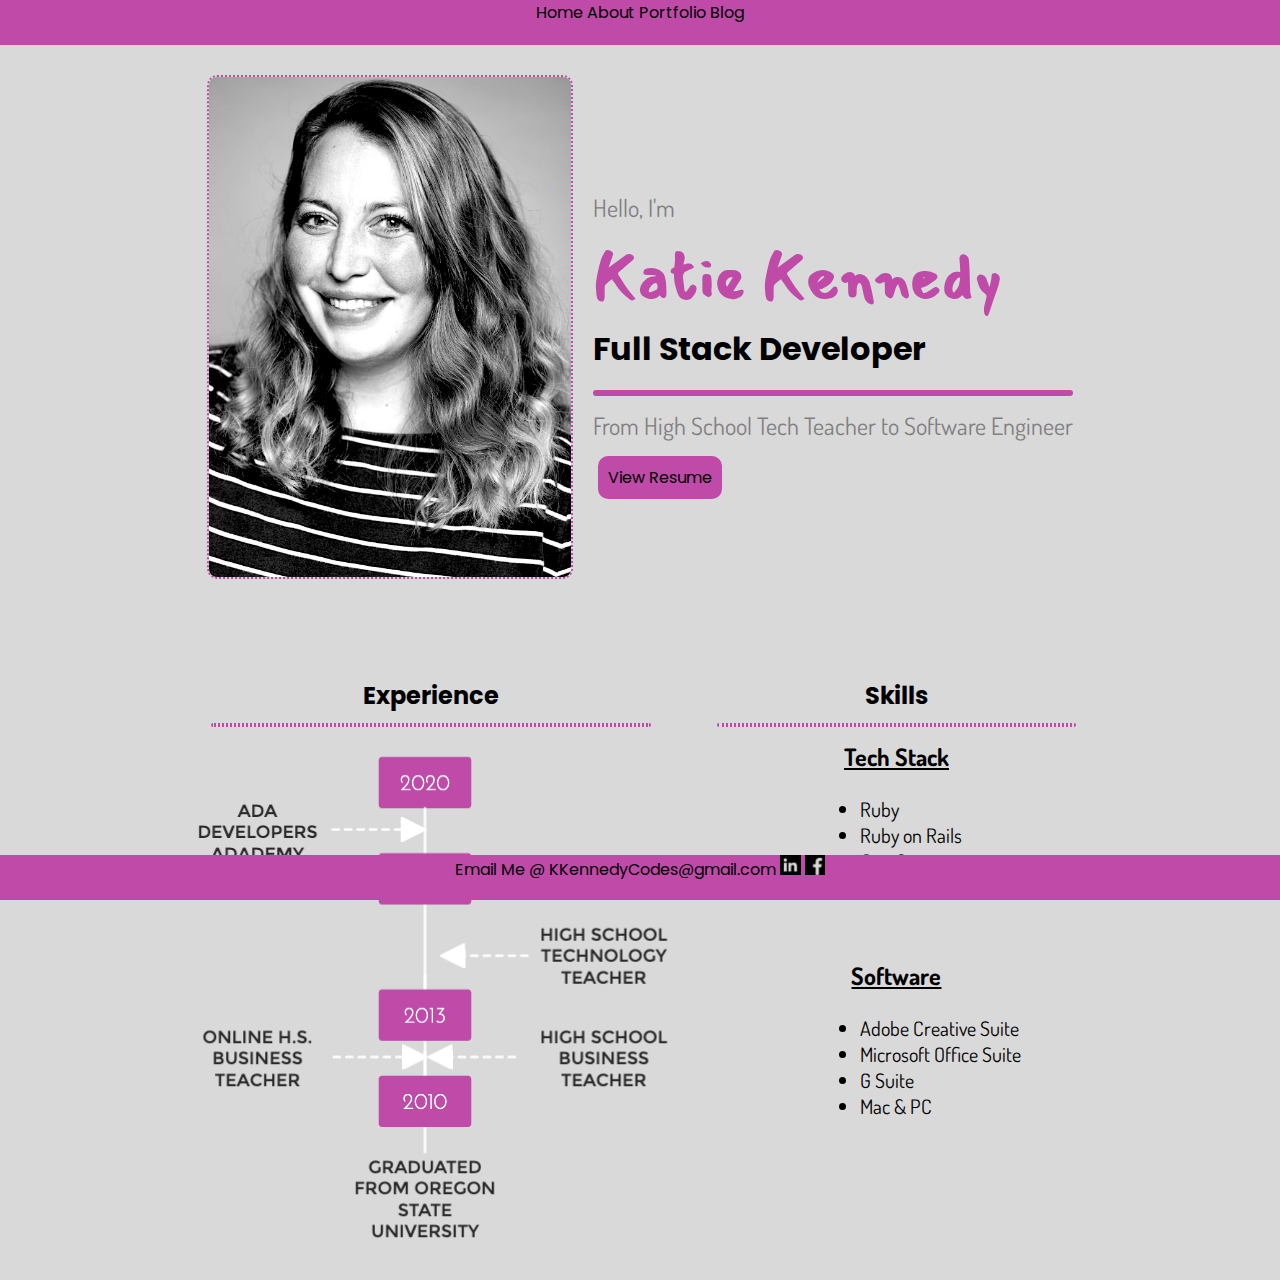
<file: index.html>
<!DOCTYPE html>
<html lang="en">
<head>
  <meta charset="UTF-8">
  <meta name="viewport" content="width=device-width, initial-scale=1.0">
  <meta http-equiv="X-UA-Compatible" content="ie=edge">
  <link rel="stylesheet" href="styles/style.css">
  <link rel="stylesheet" href="styles/heading_style.css">
  <link rel="stylesheet" href="styles/basic_info_style.css">
  <link href="https://fonts.googleapis.com/css?family=Dosis|Mansalva|Poppins&display=swap" rel="stylesheet">
  <title>KKennedy</title>
</head>
<body>
  <nav>
    <a href="index.html">Home</a>
    <a href="lib/about.html">About</a>
    <a href="lib/portfolio.html">Portfolio</a>
    <a href="lib/code-journal.html">Blog</a>
  </nav>
  <section class="hello">
    <section class="hello_picture">
        <img src="assets/headshot.jpg" alt="headshot">
    </section>
    <section class="hello_name">
      <p>Hello, I'm</p>
      <h1>Katie Kennedy</h1>
      <h2>Full Stack Developer</h2>
      <hr>
      <p>From High School Tech Teacher to Software Engineer</p>
      <a href="https://docs.google.com/document/d/1N8E2xQQyq9qSGCXmQn1lt1HXCGF-ITZzW6hyfJC5hLY/edit?usp=sharing" target="_blank" id="resume_link">View Resume</a>
    </section>
    
  </section>
  <section class="basicinfo">
    <section class="basicinfo_exp">
      <h2>Experience</h2>
      <hr /><br />
      <img src="assets/timeline.png" alt="Experience Timeline">
    </section>
    <section class="basicinfo_skills">
      <h2>Skills</h2>
      <hr />
      <h3>Tech Stack</h3>
      <ul>
        <li>Ruby</li>
        <li>Ruby on Rails</li>
        <li>JavaScript</li>
        <li>HTML & CSS</li>
      </ul>
      <br />
      <h3>Software</h3>
      <ul>
        <li>Adobe Creative Suite</li>
        <li>Microsoft Office Suite</li>
        <li>G Suite</li>
        <li>Mac & PC</li>
      </ul>
    </section>
  </section>
  <footer>
    <a href="mailto:kkennedycodes@gmail.com">Email Me @ KKennedyCodes@gmail.com</a>
    <a href="https://www.linkedin.com/in/KKennedyCodes"><img src="assets/linkedin.png" alt="linkedin logo"></a>
    <a href="https://www.facebook.com/katelin.a.kennedy"><img src="assets/facebook.png" alt="facebook logo"></a>
  </footer>
</body>
</html>
</file>
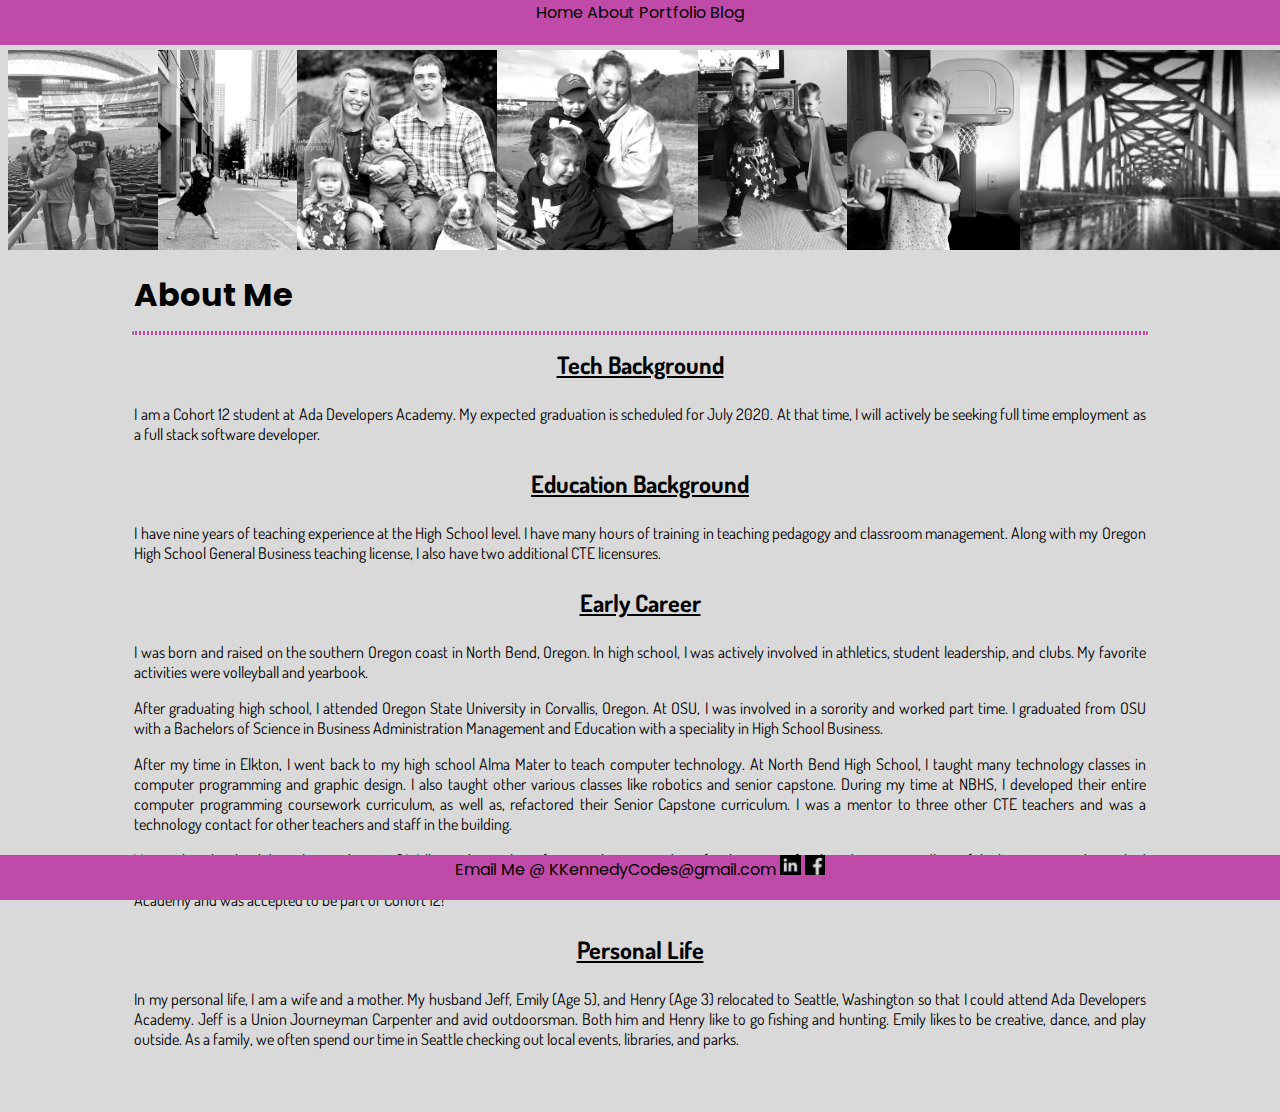
<file: lib/about.html>
<!DOCTYPE html>
<html lang="en">
<head>
  <meta charset="UTF-8">
  <meta name="viewport" content="width=device-width, initial-scale=1.0">
  <meta http-equiv="X-UA-Compatible" content="ie=edge">
  <link rel="stylesheet" href="../styles/style.css">
  <!-- <link rel="stylesheet" href="../styles/heading_style.css">
  <link rel="stylesheet" href="../styles/basic_info_style.css"> -->
  <link rel="stylesheet" href="../styles/about_style.css">
  <link href="https://fonts.googleapis.com/css?family=Dosis|Mansalva|Poppins&display=swap" rel="stylesheet">
  <title>KKennedy</title>
</head>
<body>
  <nav>
    <!-- sticky nav with tab and social icons -->
    <a href="../index.html">Home</a>
    <a href="about.html">About</a>
    <a href="portfolio.html">Portfolio</a>
    <a href="code-journal.html">Blog</a>
  </nav>
  <section class="photos">
  <img src="../assets/familyphotos/marinersgame.jpg" alt="Family Picture at Seattle Mariners Game">
  <img src="../assets/familyphotos/seattleemily.jpg" alt="Daughter in Seattle">
  <img src="../assets/familyphotos/familyphoto.jpg" alt="Family Photo">
  <img src="../assets/familyphotos/coast.jpg" alt="Picture at the Oregon Coast">
  <img src="../assets/familyphotos/superheroes.jpg" alt="Kids Dressed as Superheroes">
  <img src="../assets/familyphotos/basketballhenry.jpg" alt="Henry Playing Basketball">
  <img src="../assets/familyphotos/bridge.jpg" alt="Green Bridge">
  <img src="../assets/familyphotos/climbing.jpg" alt="Zipline in Mexico">
  </section>
  <section class="content">
    <h1>About Me</h1>
    <hr />
    <h3>Tech Background</h3>
    <p>I am a Cohort 12 student at Ada Developers Academy.  My expected graduation is scheduled for July 2020.  At that time, I will actively be seeking full time employment as a full stack software developer.</p>
    <h3>Education Background</h3>
    <p>I have nine years of teaching experience at the High School level.  I have many hours of training in teaching pedagogy and classroom management.  Along with my Oregon High School General Business teaching license, I also have two additional CTE licensures.</p>
    <h3>Early Career</h3>
    <p>I was born and raised on the southern Oregon coast in North Bend, Oregon.  In high school, I was actively involved in athletics, student leadership, and clubs.  My favorite activities were volleyball and yearbook.</p>
    <p>After graduating high school, I attended Oregon State University in Corvallis, Oregon.  At OSU, I was involved in a sorority and worked part time.  I graduated from OSU with a Bachelors of Science in Business Administration Management and Education with a speciality in High School Business.</p>  
    <p>After my time in Elkton, I went back to my high school Alma Mater to teach computer technology.  At North Bend High School, I taught many technology classes in computer programming and graphic design.  I also taught other various classes like robotics and senior capstone.  During my time at NBHS, I developed their entire computer programming coursework curriculum, as well as, refactored their Senior Capstone curriculum.  I was a mentor to three other CTE teachers and was a technology contact for other teachers and staff in the building.</p>
    <p>You might ask, why did you leave education?  Well, one day in class after preaching to students for them to go for their dreams regardless of the barriers, a student asked why I never tried my hand in the technology industry.  I didn’t have a very good answer and that truly got me thinking.  Why not?  After that, I applied to Ada Developers Academy and was accepted to be part of Cohort 12!</p>
    <h3>Personal Life</h3>
    <p>In my personal life, I am a wife and a mother.  My husband Jeff, Emily (Age 5), and Henry (Age 3) relocated to Seattle, Washington so that I could attend Ada Developers Academy.  Jeff is a Union Journeyman Carpenter and avid outdoorsman.  Both him and Henry like to go fishing and hunting.  Emily likes to be creative, dance, and play outside.  As a family, we often spend our time in Seattle checking out local events, libraries, and parks.</p>
  </section>
  <footer>
    <a href="mailto:kkennedycodes@gmail.com">Email Me @ KKennedyCodes@gmail.com</a>
    <a href="https://www.linkedin.com/in/KKennedyCodes" alt="linkedin logo"><img src="../assets/linkedin.png"></a>
    <a href="https://www.facebook.com/katelin.a.kennedy"><img src="../assets/facebook.png" alt="facebook logo"></a>
  </footer>
</body>
</html>
</file>
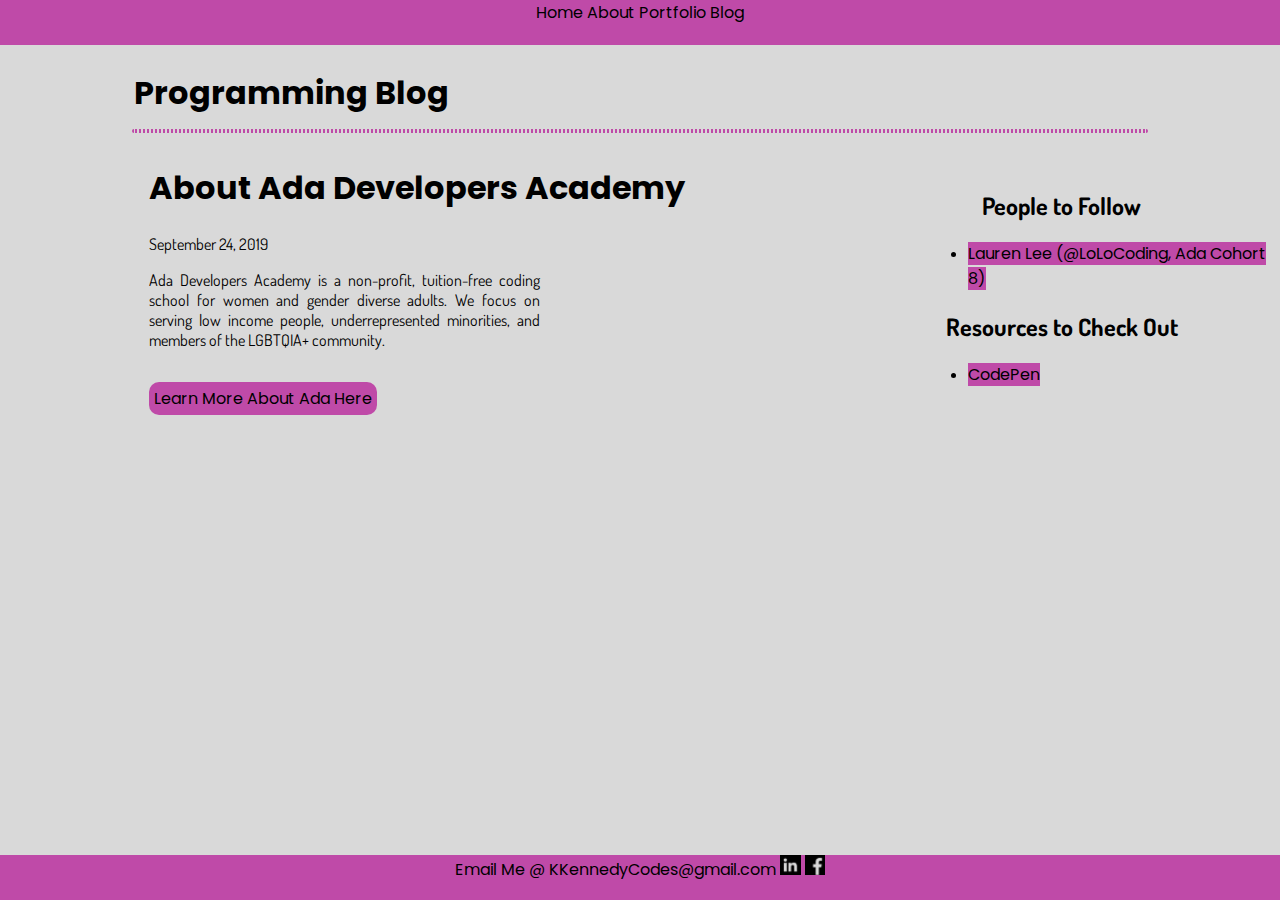
<file: lib/code-journal.html>
<!DOCTYPE html>
<html lang="en">
<head>
  <meta charset="UTF-8">
  <meta name="viewport" content="width=device-width, initial-scale=1.0">
  <meta http-equiv="X-UA-Compatible" content="ie=edge">
  <link rel="stylesheet" href="../styles/style.css">
  <link rel="stylesheet" href="../styles/heading_style.css">
  <link rel="stylesheet" href="../styles/about_style.css">
  <link rel="stylesheet" href="../styles/blog_style.css">
  <link href="https://fonts.googleapis.com/css?family=Dosis|Mansalva|Poppins&display=swap" rel="stylesheet">
  <title>KKennedy</title>
</head>
<body>
  <nav>
    <!-- sticky nav with tab and social icons -->
    <a href="../index.html">Home</a>
    <a href="about.html">About</a>
    <a href="portfolio.html">Portfolio</a>
    <a href="code-journal.html">Blog</a>
  </nav>
  <br />
  <br />
  <h1>Programming Blog</h1>
  <hr />
  <br />
  <main>
  <section class="blog_stories">
    <section class="blog_post">
    <h1>About Ada Developers Academy</h1>
    <p>September 24, 2019</p>
    <p>Ada Developers Academy is a non-profit, tuition-free coding school for women and gender diverse adults. We focus on serving low income people, underrepresented minorities, and members of the LGBTQIA+ community.</p>
    <br />
    <a href="https://adadevelopersacademy.org/organization/" target="_blank" class="outside_link">Learn More About Ada Here</a>
  </section>
  </section>
  <section class="resources">
    <h2>People to Follow</h2>
    <ul>
      <li><a href="https://twitter.com/lolocoding?lang=en" target="_blank">Lauren Lee (@LoLoCoding, Ada Cohort 8)</a></li>
    </ul>
    <h2>Resources to Check Out</h2>
    <ul>
      <li><a href="https://codepen.io/" target="_blank">CodePen</a></li>
    </ul>
  </section>
</main>
  <footer>
    <a href="mailto:kkennedycodes@gmail.com">Email Me @ KKennedyCodes@gmail.com</a>
    <a href="https://www.linkedin.com/in/KKennedyCodes"><img src="../assets/linkedin.png" alt="linkedin logo"></a>
    <a href="https://www.facebook.com/katelin.a.kennedy"><img src="../assets/facebook.png" alt="facebook logo"></a>
  </footer>
</body>
</html>
</file>
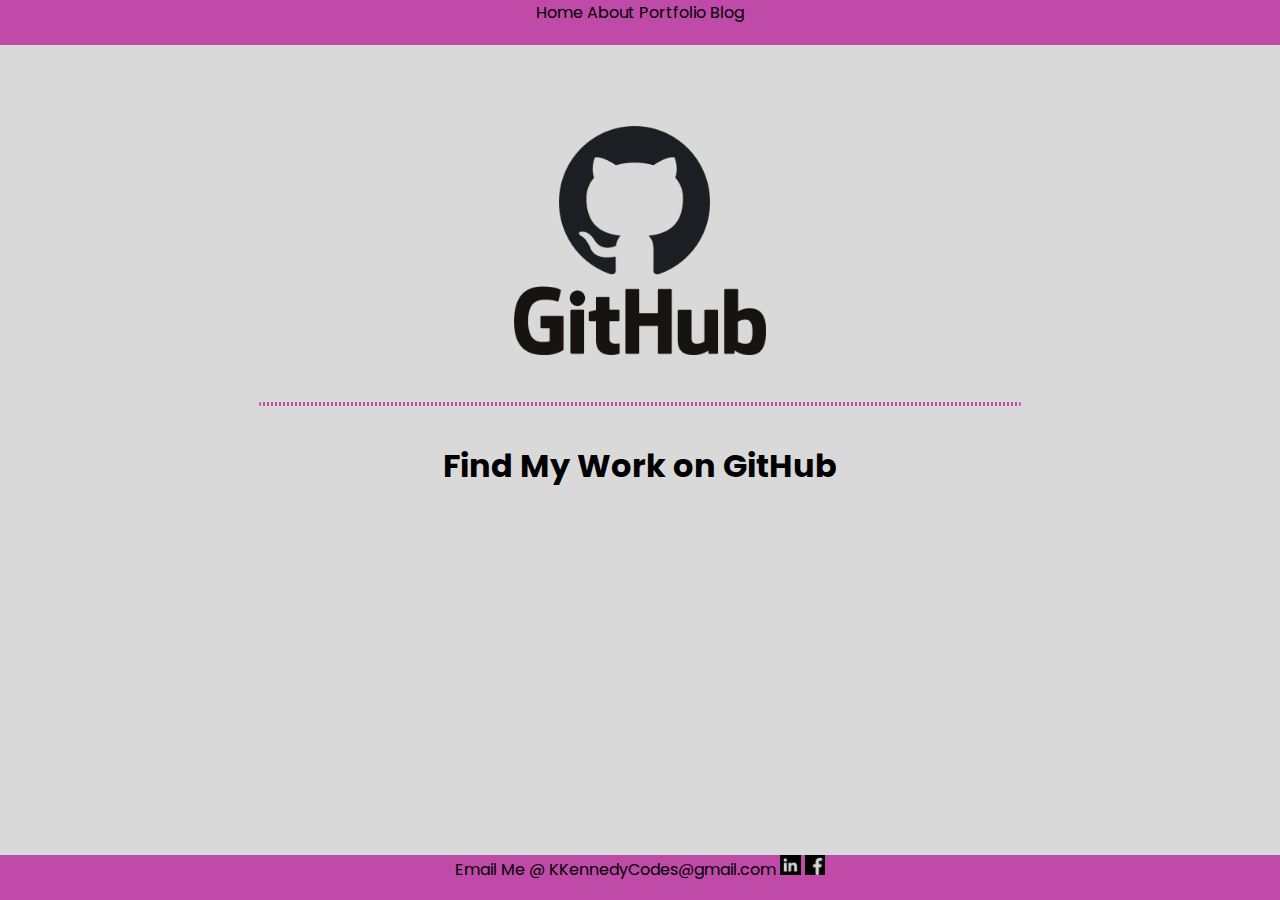
<file: lib/portfolio.html>
<!DOCTYPE html>
<html lang="en">
<head>
  <meta charset="UTF-8">
  <meta name="viewport" content="width=device-width, initial-scale=1.0">
  <meta http-equiv="X-UA-Compatible" content="ie=edge">
  <link rel="stylesheet" href="../styles/style.css">
  <link rel="stylesheet" href="../styles/heading_style.css">
  <link rel="stylesheet" href="../styles/portfolio_style.css">
  <link href="https://fonts.googleapis.com/css?family=Dosis|Mansalva|Poppins&display=swap" rel="stylesheet">
  <title>KKennedy</title>
</head>
<body>
  <nav>
    <!-- sticky nav with tab and social icons -->
    <a href="../index.html">Home</a>
    <a href="about.html">About</a>
    <a href="portfolio.html">Portfolio</a>
    <a href="code-journal.html">Blog</a>
  </nav>
  <section class="body_link">

    <a href="https://github.com/KKennedyCodes" target="_blank"><img src="../assets/github.png" alt="GitHub Logo"></a>
    <a href="https://github.com/KKennedyCodes" target="_blank">
    <br />
    <br />
    <br />
    <hr />
    <br />
    <h1>Find My Work on GitHub</h1>
    </a>
   
    </section>
  <footer>
    <a href="mailto:kkennedycodes@gmail.com">Email Me @ KKennedyCodes@gmail.com</a>
    <a href="https://www.linkedin.com/in/KKennedyCodes"><img src="../assets/linkedin.png" alt="linkedin logo"></a>
    <a href="https://www.facebook.com/katelin.a.kennedy"><img src="../assets/facebook.png" alt="facebook logo"></a>
  </footer>
  </body>
  </html>
</file>
<file: styles/style.css>
* {
  background-color: #d9d9d9;
  font-family: 'Dosis', sans-serif;
  text-align: center;
}

nav {
  font-family: 'Poppins', sans-serif;
  background-color: #bf4aa8;
  position: fixed;
  width: 100%;
  top: 0;
  left: 0;
  height: 5%;
}

a {
  color: black;
  background-color: #bf4aa8;
  text-decoration: none;
  font-family: 'Poppins', sans-serif;
}

a:hover {
  color: #d9d9d9;
}

footer{
  font-family: 'Poppins', sans-serif;
  background-color: #bf4aa8;
  color: black;
  position: fixed;
  width: 100%;
  bottom: 0;
  left: 0;
  height: 5%;
}

footer a {
  color: black;
  display: inline;
}

footer img {
  height: 20px;
}
</file>
<file: styles/heading_style.css>
.hello {
  display: flex;
  flex-direction: row;
  flex-wrap: wrap;
  align-items: center;
  justify-content: center;
  margin-top: 75px;
}

.hello_name > h1 {
  color: #bf4aa8;
  font-family: 'Mansalva', cursive;
  font-size: 4em;
  margin-bottom: -30px;
  margin-top: -20px;
  text-align: left;
}

.hello_name > h2 {
  font-family: 'Poppins', sans-serif;
  font-size: 2em;
  text-align: left;
}

.hello_name > p {
  color: grey;
  font-family: 'Dosis', sans-serif;
  font-size: 1.5em;
  text-align: left;
}

.hello_name > hr {
  border: 3px solid #bf4aa8;
  border-radius: 10px;
  margin-top: -10px;
  margin-bottom: -10px;
}

.hello_picture > img {
  border: 2px dotted #bf4aa8;
  margin-right: 20px;
  border-radius: 10px;
  height: 500px;
}

#resume_link {
  padding: 10px;
  border-radius: 10px;
  margin-right: 72%;
}
</file>
<file: styles/basic_info_style.css>
.basicinfo {
  display: flex;
  flex-direction: row;
  flex-wrap: wrap;
  align-items: flex-start;
  justify-content: center;
  margin-top: 75px;
}

.basicinfo_skills li {
 text-align: left;
 margin-left:35%;
 font-size: 1.25em;
}

.basicinfo_skills h3 {
  font-size: 1.5em;
  text-decoration: underline;
 }

.basicinfo > * {
  min-width: 33%;
  text-align: center;
  
}

.basicinfo > h1, h2, p {
  text-align: center;
}

.basicinfo > h1 {
  color: #bf4aa8;
  font-family: 'Mansalva', cursive;
  font-size: 4em;
  margin-bottom: -30px;
  margin-top: -20px;
}

h2 {
  font-family: 'Poppins', sans-serif;
  font-size: 1.5em;
}

.basicinfo > p {
  color: #51d0de;
  color: grey;
  font-family: 'Dosis', sans-serif;
  font-size: 1.5em;
}

.basicinfo hr {
  border: 2px dotted #bf4aa8;
  border-radius: 10px;
  margin-top: -10px;
  margin-bottom: -10px;
  width: 85%;
}

.basicinfo > img {
  border: 2px dotted #bf4aa8;
  margin-right: 20px;
  border-radius: 10px;
}
</file>
<file: styles/about_style.css>
* {
  text-align: center;
}
.photos {
  margin-top: 50px;
  display: flex;
  flex-direction: row;
  flex-wrap: nowrap;
  align-items: stretch;
  width: 100%;
}

.photos img {
  height: 200px;
}

p {
  text-align: justify;
  width: 80%;
  margin-left: 10%;
}

.content {
  margin-bottom: 5%;
}

hr {
border: 2px dotted #bf4aa8;
border-radius: 10px;
margin-top: -10px;
margin-bottom: -10px;
width: 80%;
}

h1 {
  font-family: 'Poppins', sans-serif;
  font-size: 2em;
  text-align: left;
  margin-left: 10%;
}

h3 {
  font-size: 1.5em;
  text-decoration: underline;
 }
</file>
<file: styles/blog_style.css>
main {
  display: flex;
  flex-direction: row;
  align-items: center;
  margin-left: 5%;
}
.blog_stories {
  text-align: left;
}
.resources {
  min-width: 35%;
}

.blog_post{
  text-align: left;
  margin-bottom: 20px;
}

li {
  text-align: left;
  margin-left: 20%;
}

main a:hover {
  color:#bf4aa8;
}

p {
  width: 50%;
  
}

.outside_link a {
  background-color: #bf4aa8;
}

.outside_link a:hover {
  color:black;
}

.outside_link {
  padding: 5px;
  border-radius: 10px;
  margin-left: 10%;
}
</file>
<file: styles/portfolio_style.css>
section {
  margin-top: 10%;
}

.body_link img {
  width: 20%;
}

.body_link a {
  background-color: #d9d9d9;
}

.body_link a:hover {
  color: #bf4aa8;
}

h1 {
  font-family: 'Poppins', sans-serif;
  font-size: 2em;
  text-align: center;
}

.body_link hr {
  border: 2px dotted #bf4aa8;
  border-radius: 10px;
  margin-top: -10px;
  margin-bottom: -10px;
  width: 60%;
  }
</file>
